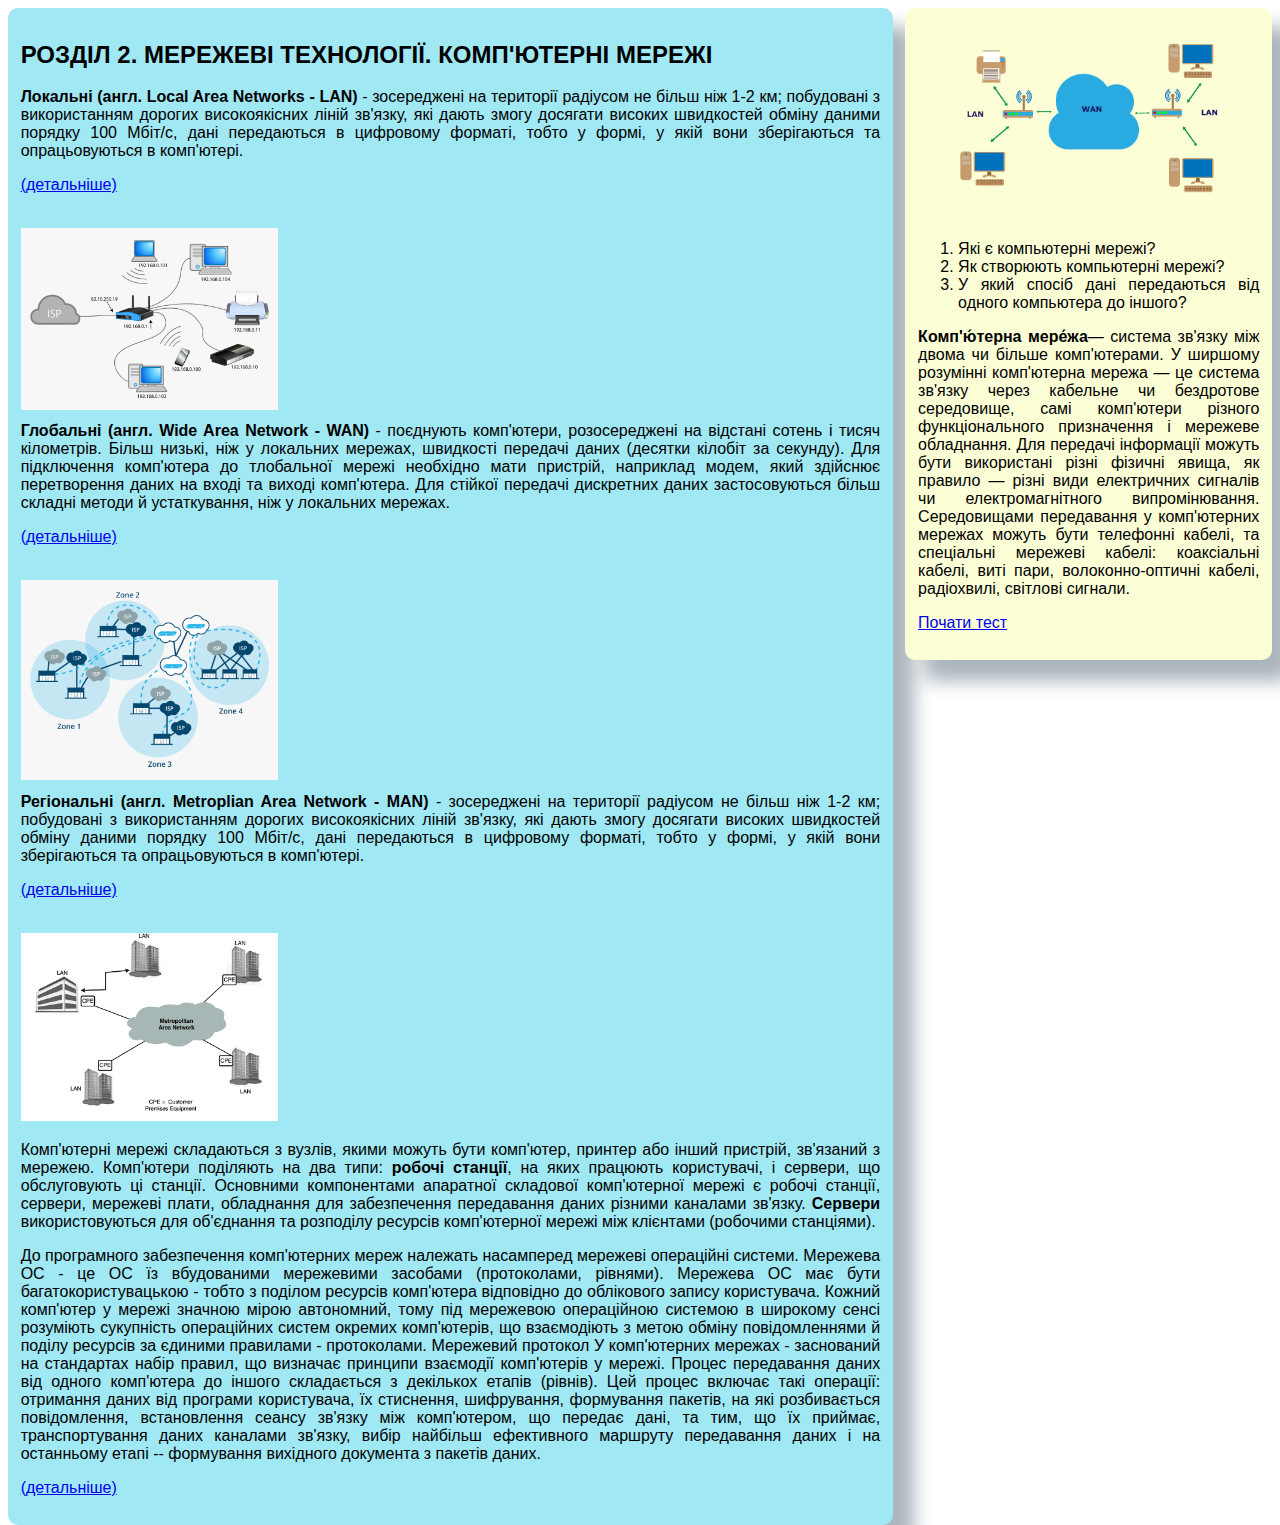
<file: index.html>
<!DOCTYPE html>
<html lang="en">

<head>
    <meta charset="UTF-8">
    <meta http-equiv="X-UA-Compatible" content="IE=edge">
    <meta name="viewport" content="width=device-width, initial-scale=1.0">
    <link href="./index.css" rel="stylesheet">
    <title>Document</title>
  
</head>

<body>
    <div class="left"><!-- Лівий контейнер -->
        <h2>Розділ 2. Мережеві технології. Комп'ютерні мережі</h2> <!-- Тег заголовку -->

        <ul> <!-- Перелік -->
            <li class="list1"><strong>Локальні (англ. Local Area Networks - LAN)</strong> - зосереджені на території
                радіусом не більш
                ніж 1-2 км;
                побудовані з використанням дорогих високоякісних ліній зв'язку, які дають змогу досягати високих
                швидкостей обміну даними порядку 100 Мбіт/с, дані передаються в цифровому форматі, тобто у формі, у
                якій вони зберігаються та опрацьовуються в комп'ютері.
                <p><a
                        href="https://uk.wikipedia.org/wiki/%D0%9B%D0%BE%D0%BA%D0%B0%D0%BB%D1%8C%D0%BD%D0%B0_%D0%BC%D0%B5%D1%80%D0%B5%D0%B6%D0%B0" target="_blank">(детальніше)</a>
                </p>


                <br>
                <img class="lan1" src="./lan1.png" alt="">
            </li>
            <li class="list1"><strong>Глобальні (англ. Wide Area Network - WAN)</strong> - поєднують комп'ютери,
                розосереджені на
                відстані сотень
                і тисяч кілометрів. Більш низькі, ніж у локальних мережах, швидкості передачі даних (десятки кілобіт
                за секунду). Для підключення комп'ютера до тлобальної мережі необхідно мати пристрій, наприклад
                модем, який здійснює перетворення даних на вході та виході комп'ютера. Для стійкої передачі
                дискретних даних
                застосовуються більш складні методи й устаткування, ніж у
                локальних мережах.
                <p><a href="https://uk.wikipedia.org/wiki/WAN" target="_blank">(детальніше)</a></p>

                <br>
                <img class="lan2" src="./lan2.png" alt="">
            </li>
            <li class="list1"><strong>Регіональні (англ. Metroplian Area Network - MAN)</strong> - зосереджені на
                території радіусом
                не більш ніж
                1-2 км; побудовані з використанням дорогих високоякісних ліній зв'язку, які дають змогу досягати
                високих швидкостей обміну даними
                порядку 100 Мбіт/с, дані передаються в цифровому форматі, тобто у формі, у якій вони зберігаються та
                опрацьовуються в
                комп'ютері.
                <p><a href="https://uk.wikipedia.org/wiki/WAN" target="_blank">(детальніше)</a></p>
               
                <br>
                <img class="lan3" src="./lan3.png" alt="">
            </li>
        </ul>
       

        <p>Комп'ютерні мережі складаються з вузлів, якими можуть бути комп'ютер, принтер або інший пристрій, зв'язаний з
            мережею. Комп'ютери поділяють на два типи: <strong>робочі станції</strong>, на яких працюють користувачі, і
            сервери, що
            обслуговують ці станції. Основними компонентами апаратної складової комп'ютерної мережі є робочі станції,
            сервери, мережеві плати, обладнання для забезпечення передавання даних різними каналами зв'язку.
            <strong>Сервери</strong>
            використовуються для об'єднання та розподілу ресурсів комп'ютерної мережі між клієнтами (робочими
            станціями).</p>

        <p>До програмного забезпечення комп'ютерних мереж належать насамперед мережеві операційні системи. Мережева ОС -
            це ОС їз вбудованими мережевими засобами (протоколами, рівнями). Мережева ОС має бути багатокористувацькою -
            тобто з поділом ресурсів комп'ютера відповідно до облікового запису користувача. Кожний комп'ютер у мережі
            значною мірою автономний, тому під мережевою операційною системою в широкому сенсі розуміють сукупність
            операційних систем окремих комп'ютерів, що взаємодіють з метою обміну повідомленнями й поділу ресурсів за
            єдиними правилами - протоколами. Мережевий протокол У комп'ютерних мережах - заснований на стандартах набір
            правил, що визначає принципи взаємодії комп'ютерів у мережі. Процес передавання даних від одного комп'ютера
            до іншого складається з декількох етапів (рівнів). Цей процес включає такі операції: отримання даних від
            програми користувача, їх стиснення, шифрування, формування пакетів, на які розбивається повідомлення,
            встановлення сеансу зв'язку між комп'ютером, що передає дані, та тим, що їх приймає, транспортування даних
            каналами зв'язку, вибір найбільш ефективного маршруту передавання даних і на останньому етапі -- формування
            вихідного документа з пакетів даних.</p>
        <p><a href="https://uk.wikipedia.org/wiki/%D0%9C%D0%B5%D1%80%D0%B5%D0%B6%D0%B5%D0%B2%D0%B0_%D0%BE%D0%BF%D0%B5%D1%80%D0%B0%D1%86%D1%96%D0%B9%D0%BD%D0%B0_%D1%81%D0%B8%D1%81%D1%82%D0%B5%D0%BC%D0%B0" target="_blank">(детальніше)</a></p>
        </div>
    <div class="right"> <!-- Правий контейнер -->
        <img class="lan4" src="./wan.png" alt="">
        <ol>
            <li>Які є компьютерні мережі?</li>
            <li>Як створюють компьютерні мережі?</li>
            <li>У який спосіб дані передаються від одного компьютера до іншого?</li>
        </ol>
        <p><strong>Комп'ю́терна мере́жа</strong>— система зв'язку між двома чи більше комп'ютерами. У ширшому розумінні
            комп'ютерна мережа — це система зв'язку через кабельне чи бездротове середовище, самі комп'ютери різного
            функціонального призначення і мережеве обладнання. Для передачі інформації можуть бути використані різні
            фізичні явища, як правило — різні види електричних сигналів чи електромагнітного випромінювання.
            Середовищами передавання у комп'ютерних мережах можуть бути телефонні кабелі, та спеціальні мережеві
            кабелі: коаксіальні кабелі, виті пари, волоконно-оптичні кабелі, радіохвилі, світлові сигнали.</p>

        <p><a href="./form.html" target="_blank">Почати тест</a></p>
        </div>
</body>

</html>
</file>
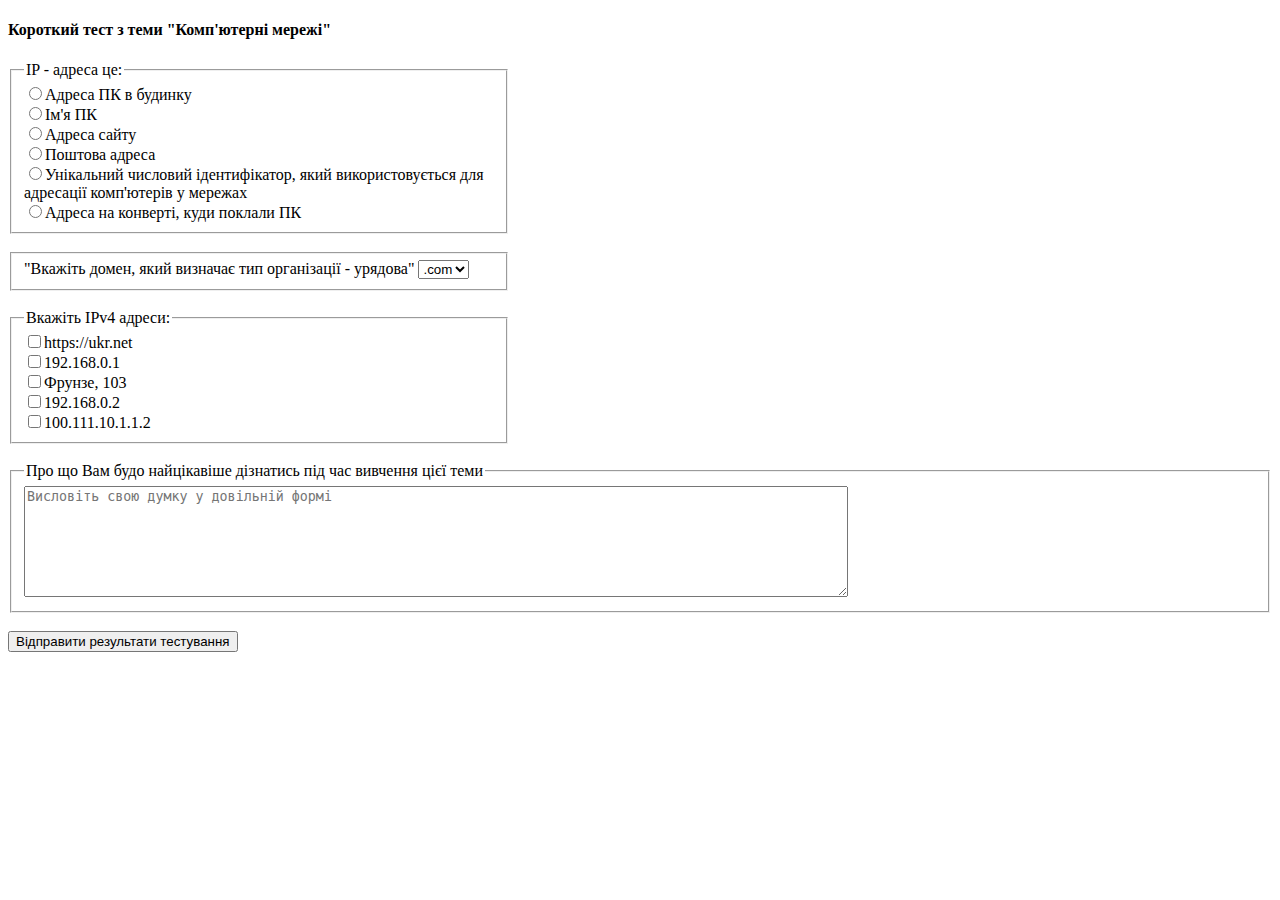
<file: form.html>
<!DOCTYPE html>
<html lang="en">

<head>
    <meta charset="UTF-8">
    <meta http-equiv="X-UA-Compatible" content="IE=edge">
    <meta name="viewport" content="width=device-width, initial-scale=1.0">
    <title>form</title>
</head>

<body>
    <h4>Короткий тест з теми "Комп'ютерні мережі"</h4>
    <form method="post">
        <fieldset style="width: 470px;">
            <legend>IP - адреса це:</legend>
            <input type="radio" name="prim">Адреса ПК в будинку<br>
            <input type="radio" name="prim">Ім'я ПК<br>
            <input type="radio" name="prim">Адреса сайту<br>
            <input type="radio" name="prim">Поштова адреса<br>
            <input type="radio" name="prim">Унікальний числовий ідентифікатор, який використовується для адресації комп'ютерів у мережах<br>
            <input type="radio" name="prim">Адреса на конверті, куди поклали ПК<br>
        </fieldset>
        <br>
        <fieldset style="width: 470px;">
            <label>"Вкажіть домен, який визначає тип організації - урядова"</label>
            <select>
                <option value="">.com</option>
                <option value="">.net</option>
                <option value="">.gov</option>
                <option value="">.edu</option>
                <option value="">.ru</option>
                <option value="">.io</option>

            </select>
        </fieldset>
        <br>
        <form method="post">
            <fieldset style="width: 470px;">
                <legend>Вкажіть IPv4 адреси:</legend>
                <input type="checkbox">https://ukr.net<br>
                <input type="checkbox">192.168.0.1<br>
                <input type="checkbox">Фрунзе, 103<br>
                <input type="checkbox">192.168.0.2<br>
                <input type="checkbox">100.111.10.1.1.2<br>
            </fieldset>
        </form>
        <br>
        <fieldset>
            <legend>Про що Вам будо найцікавіше дізнатись під час вивчення цієї теми</legend>
            <textarea name="" id="" cols="100" rows="7" placeholder="Висловіть свою думку у довільній формі"></textarea>
        </fieldset>
        <br>
        <input type="submit" name="" id="" value="Відправити результати тестування">
    </form>
</body>

</html>
</file>
<file: index.css>
body {
            /* Параметри батьківського контейнеру body */
            font-family: Tahoma, 'Segoe UI', Geneva, Verdana, sans-serif; /*Параметри шрифта*/
            text-align: justify; /*Параметри позиціонування теесту всреедені контейнеру*/
        }

        .left {
            float: left; /*Позиціонування лівого контейнеру*/
            width: 68%; /*Ширина лівого контейнеру задана 
            у відсотках від ширини батьківського контейнеру у якому він знаходиться*/
            background-color: rgb(161, 232, 245); /*Фоновий колір лівого контейнеру*/
            border-radius: 10px; /*Радіус скруглення кутів лівого контейнеру заданий у відсотках*/
            padding: 1%; /*Внутрішній відступ, для вирівнювання тексту з усіх сторін*/

            /*Параметри тіні рамки контейнеру*/
            -webkit-box-shadow: 20px 20px 18px 1px rgba(34, 60, 80, 0.38);
            -moz-box-shadow: 20px 20px 18px 1px rgba(34, 60, 80, 0.38);
            box-shadow: 20px 20px 18px 1px rgba(34, 60, 80, 0.38);
        }

        .right {
            float: right; /*Позиціонування правого контейнеру*/
            width: 27%; /*Ширина правого контейнеру задана 
            у відсотках від ширини батьківського контейнеру у якому він знаходиться*/
            background-color: #fcffd6; /*Фоновий колір правого контейнеру*/
            border-radius: 10px; /*Радіус скруглення кутів правого контейнеру заданий у відсотках*/
            padding: 1%; /*Внутрішній відступ, для вирівнювання тексту з усіх сторін*/

            /*Параметри тіні рамки контейнеру*/
            -webkit-box-shadow: 20px 20px 18px 1px rgba(34, 60, 80, 0.38);
            -moz-box-shadow: 20px 20px 18px 1px rgba(34, 60, 80, 0.38);
            box-shadow: 20px 20px 18px 1px rgba(34, 60, 80, 0.38);
        }

        ul {
            padding-left: 0; /*Цей стиль прибирае відступ за замовчуванням для елементів списку*/
        }

        .list1 { /*Стиль для елементів списку, який робить відступ знизу. Заданий у відсотках.*/ 
            margin-bottom: 1%;
            list-style-type: none; /*Стиль, який приховує маркери списку*/
        }

        h2 {
            text-transform: uppercase; /*Стиль тексту, якрий переводить текст у верхній регистр*/
        }

/*Стилі для зображень, які визначають ширину зображення. Висота рахується автоматично.*/

        .lan1,
        .lan2,
        .lan3 {
            width: 30%;
        }

        .lan4 {
            width: 100%;
        }
</file>
